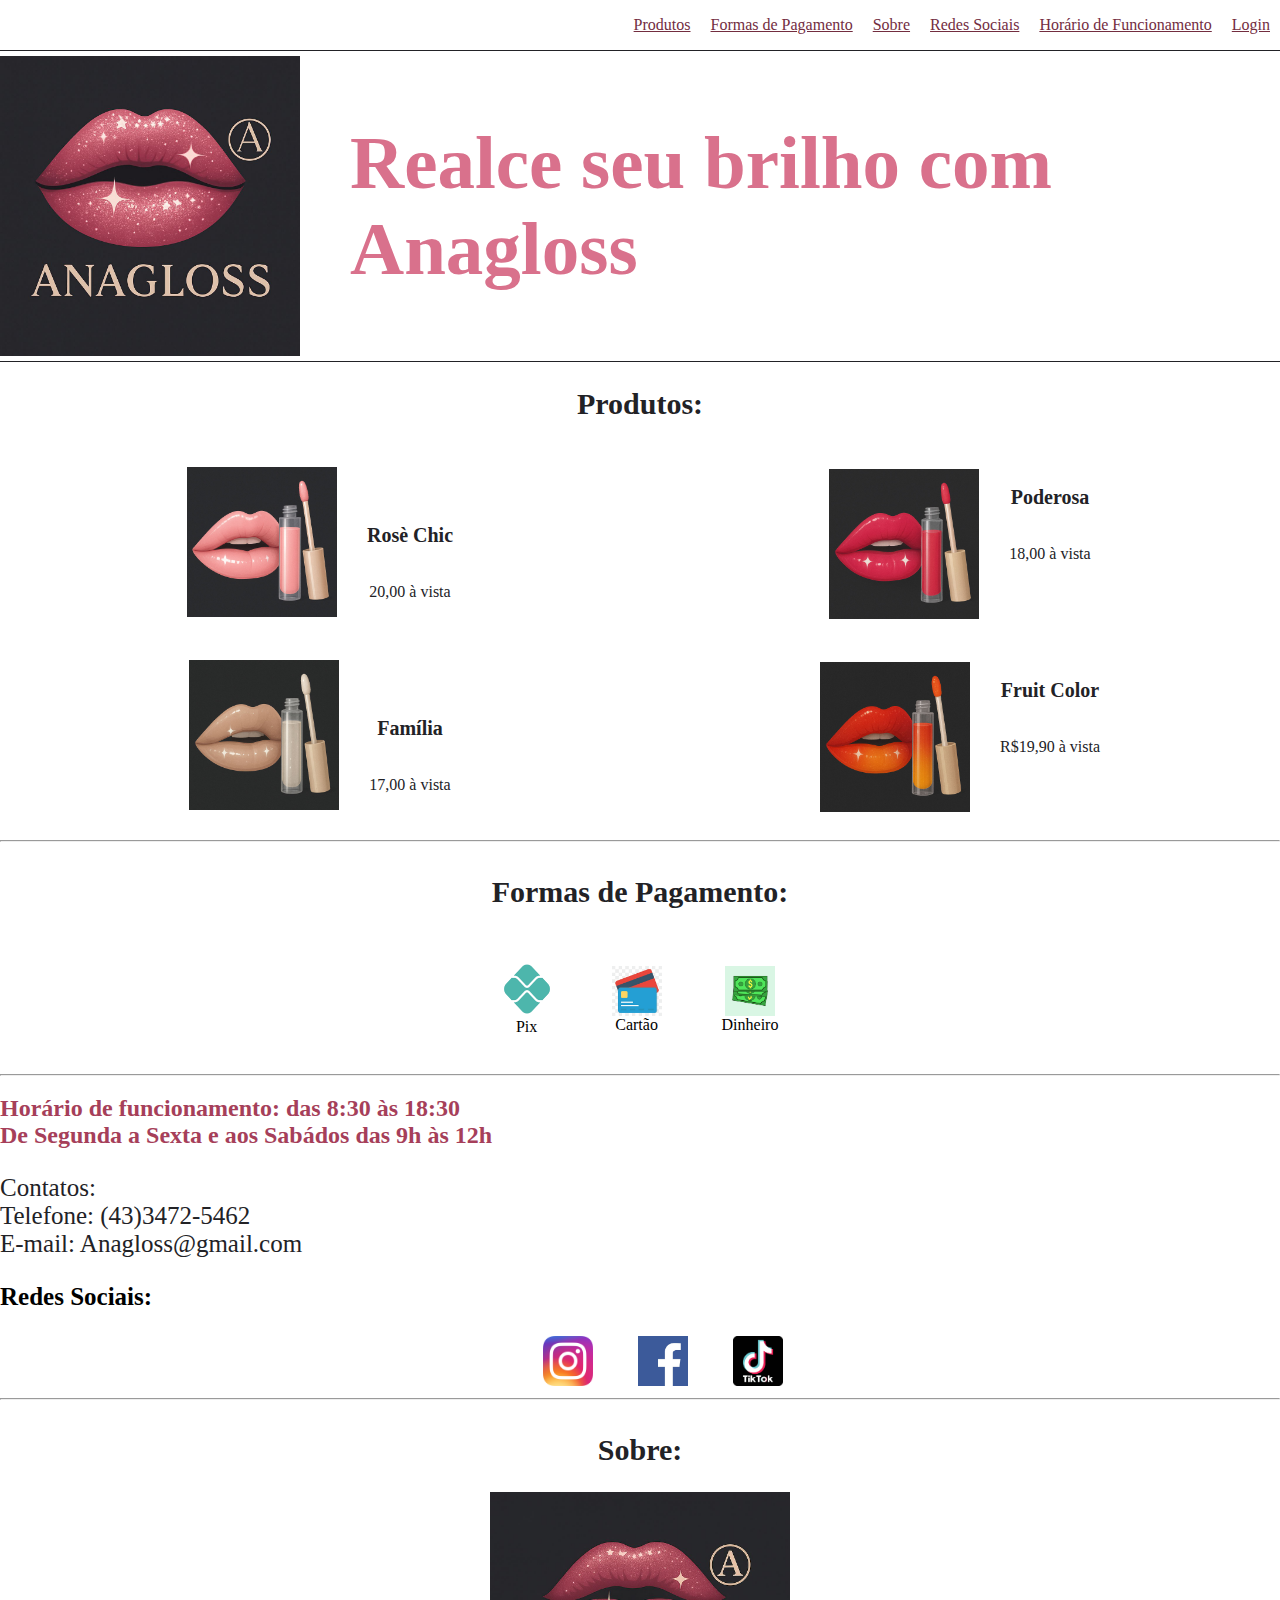
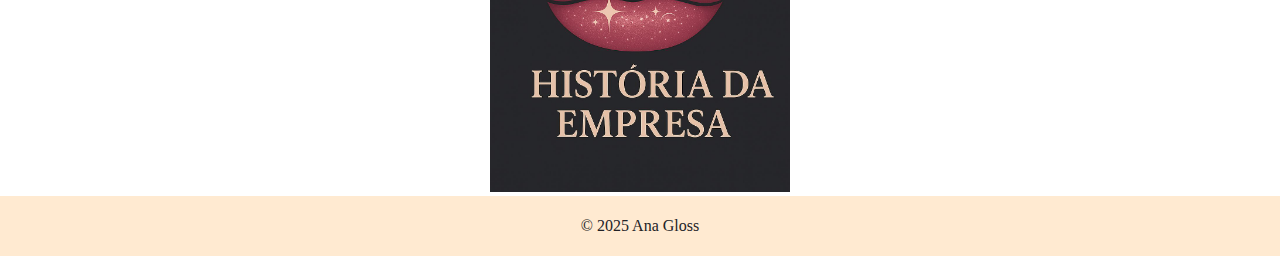
<file: Ana Carolina Sanches 1ºSI/index.html>
<!DOCTYPE html>
<html lang="pt-br">

<head>
    <meta charset="UTF-8">
    <meta name="viewport" content="width=device-width, initial-scale=1.0">
    <title>Ana Gloss</title>
    <link rel="stylesheet" href="estilo.css">
    <link href="file:///C:/Users/anaca/OneDrive/Documentos/pagina-de-login.html"
    

</head>

<body>
    <div class="pai_cabecalho">
        <div id="Menu">
            <a href="#produtos">Produtos</a>
            <a href="#pagamento">Formas de Pagamento</a>
            <a href="#sobre">Sobre</a>
            <a href="#redes"> Redes Sociais </a>
            <a href="#hr_funcionamento"> Horário de Funcionamento </a>
            <a href="login"> Login</a>
        
        </div> <!--Menu-->
        <div class="Inicio">
            <img src="logoempresa.jpeg" id="logo_imagem">
            <div class="titulo_produtos" id="Inicio">
                <h1 id="produtos"> Realce seu brilho com Anagloss </h1>
            </div>
        </div> <!--Inicio-->
    </div> <!--pai_cabecalho-->
    </div>
    <div class="Produtos">
        <div class="titulo">
            <h2>Produtos: </h2>
        </div>
        <div class="produtos_gloss">
            <div class="gloss">
                <div class="img_produto">
                    <img src="gloss pigmentado 1.jpg">
                </div>
                <div class="preco_produto">
                    <h3> Rosè Chic </h3>
                    <p> 20,00 à vista </p>
                </div>
            </div>
            <div class="gloss">
                <div class="img_produto">
                    <img src="gloss pigmentado 2.jpg">
                </div>
                <div class="preco_produto">
                    <h3> Poderosa </h3>
                    <p> 18,00 à vista </p>
                <div class="gloss"></div>   
                    </div>
                </div>
            </div>
        </div>
        <div class="produtos_gloss">

            <div class="gloss">
                <div class="img_produto">
                    <img src="gloss pigmentado 3.jpg" />
                </div>
                <div class="preco_produto">
                    <h3> Família </h3>
                    <p>17,00 à vista </p>
                    
                </div>
            </div>

            <div class="gloss">
                <div class="img_produto">
                    <img src="gloss pigmentado 4.jpg">
                </div>
                <div class="preco_produto">
                    <h3> Fruit Color</h3>
                    <p>R$19,90 à vista </p>
<div class="gloss"> </div>
                </div>
            </div>
        </div>
    </div>
    <hr>

    <div class="Pagamentos ">

        <div class="titulo">
            <h2 id="pagamento"> Formas de Pagamento: </h2>
        </div>
        <div class="itens_pagamentos">
            <div class="item_pagamento">
                Pix
                <a
                    href="00020126330014BR.GOV.BCB.PIX0111126323249395204000053039865802BR5920ANA CAROLINA SANCHES6008IVAIPORA62070503***63041E57">
                    <img src="pix.png" id="img_pix">
                </a>
            </div>
            <div class="item_pagamento"> Cartão
                <img src="cartao.png" id="img_cartao">
            </div>
            <div class="item_pagamento"> Dinheiro
                <img src="dinheiro.avif" id="img_dinheiro">
            </div>
        </div>
    </div> <!--Pagamentos-->
    <hr>
    <div class="Funcionamento_empresa">
        <div id="funcionamento">
            <h2 id="hr_funcionamento"> Horário de funcionamento: das 8:30 às 18:30 <br>
                De Segunda a Sexta e aos Sabádos das 9h às 12h </h2>
            <p> Contatos: 
                <br>
             Telefone: (43)3472-5462 
             <br>
             E-mail: Anagloss@gmail.com </p>
        </div>
    </div>

    <div class="Redes_Sociais">
        <h3 id="redes"> Redes Sociais: </h3>
        <div class="marketing">
            <div class="marketings">
                <a href="https://www.instagram.com/anacarolinasanches5?igsh=ODFwMXc5MGRvZXVj&utm_source=qr">
                    <img src="insta.png" id="img_insta" class="botao">
                </a>
            </div>
            <div class="marketings">
                <a href="https://www.facebook.com/share/16C6HPzsLS/?mibextid=wwXIfr">
                    <img src="facebook.jpeg" id="img_face" class="botao">
                </a>
            </div>
            <div class="marketings">

                <a href="https://www.tiktok.com/@ana.carolina.sanches.0?_t=ZM-8vy73z8Iaff&_r=1">
                    <img src="Tik Tok.webp" id="img_tiktok" class="botao">
                </a>
            </div>
        </div>
    </div> <!--Redes Sociais-->

    <hr>

    <div class="Sobre">
        <div id="sobre" class="titulo">
            <h2> Sobre: </h2>
        </div> <!-- fechamento -->
        <div class="hist_sobre">
            <a
                href=https://www.canva.com/design/DAGmIEcgBx0/reLajOGuweUjKO0CXFJPrw/edit?utm_content=DAGmIEcgBx0&utm_campaign=designshare&utm_medium=link2&utm_source=sharebutton>
                <img src="historia empresa.jpeg" id="logo_historia">
            </a>
        </div>

    </div>
<footer>
        <div class="container">
            <p>&copy; 2025 Ana Gloss </p>
        </div>
    </footer>



</body>

</html>
</file>
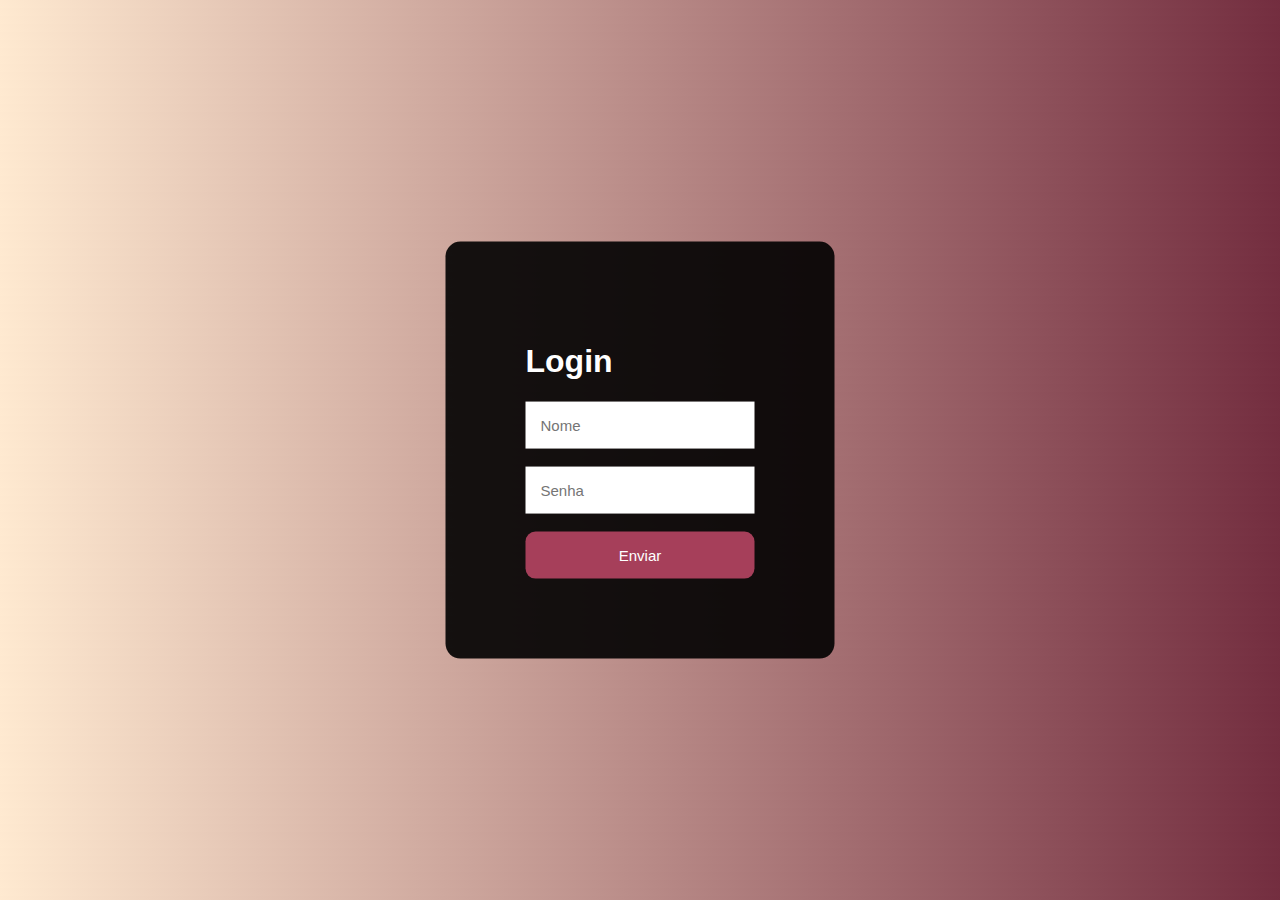
<file: Ana Carolina Sanches 1ºSI/pagina-de-login.html>
<!DOCTYPE html>
<html lang="en">
<head>
    <meta charset="UTF-8">
    <meta name="viewport" content="width=device-width, initial-scale=1.0">
    <title>Tela de login </title>
    <link rel="stylesheet" href="style.css">
</head>
<body>
    <div> 
        <h1> Login </h1>
        <input type="text" placeholder="Nome">
        <br> <br> 
        <input type="password" placeholder="Senha"> 
        <br><br> 
        <button> Enviar </button>
    </div>
</body>
</html>
</file>
<file: Ana Carolina Sanches 1ºSI/estilo.css>
body {
    margin: 0;
}


.logo {
    display: flex;
}

.logo h1 {
    padding-left: 30px;
    text-align: right;
}

#logo_imagem {
    width: 300px;
    height: 300px;

}

h1 {
    font-size: 75px;
    color: #D9718C;
    display: flex;
    justify-content: center;
    font-family: 'Times New Roman', Times, serif;

}

#img_pix {
    width: 50px;
    height: 50px;

}

#img_cartao {
    width: 50px;
    height: 50px;

}

#img_dinheiro {
    width: 50px;
    height: 50px;
}

.redes {
    width: 50px;
    height: 50px;
    display: flex;

}


.botao {
    height: 50px;
}

#Menu {
    width: 100%;
    height: 50px;
    border-bottom: 1px solid #222226;
    display: flex;
    align-items: center;
    justify-content: flex-end;
    list-style: none;
    font-size:16px; font-family: Cambria, Cochin, Georgia, Times, 'Times New Roman', serif;
}

#Menu a {
    padding: 10px;
    color: #732D3F; 
}

.Inicio {
    width: 100%;
    display: flex;
    align-items: center;
    justify-content: flex-start;
    border-bottom: 1px solid #222226;
    padding: 5px;
}

.Produtos {
    display: flex;
    flex-direction: column;

}

.Pagamento {
    display: flex;
    flex-direction: column;
    align-items: start;
}

.Pagamentos {
    display: flex;
    flex-direction: column;
    align-items: center;
    justify-content: center;

}

.Redes {
    align-items: center;

}

.pai_cabecalho {
    display: flex;
    flex-direction: column;
    align-items: center;
    justify-content: center;
}

.titulo {
    font-size: 20px;
    font-family: 'Times New Roman', Times, serif;
    display: flex;
    align-items: center;
    justify-content: center;
    color: #222226;
}



.img_produto img {
    width: 150px;
    height: 150px;
}

.item_pagamento {
    display: flex;
    align-items: center;
    justify-content: center;
    flex-direction: column-reverse;
}

.itens_pagamentos {
    display: flex;
}
.itens_pagamentos div {
    padding: 30px;
}

.img_produto {
    display: flex;
    align-items: center;
    justify-content: end;
    flex-direction: column;
}

.preco_produto {
    display: flex;
    align-items: center;
    justify-content: end;
    flex-direction: column;
    padding-left: 30px;
    font-family: 'Times New Roman', Times, serif;
    color: #222226;
} 

.preco_produto h3 { 
    font-size: 20px;
    font-family: Cambria, Cochin, Georgia, Times, 'Times New Roman', serif;

}

.produtos_gloss { 
    display: flex;
    align-items: center;
    justify-content: center;
}
.gloss {
    padding: 20px;
    display: flex;
     width: 50%;
     align-items: end;
     justify-content: center;
}

#logo_historia {
    width: 300px;
    height: 300px;
}
.hist_sobre {
    display: flex;
    justify-content: center;
    align-items: center;    
}

.marketing {
    display: flex;
    justify-content: center;
    align-items: center;
}
.marketings { 
    padding-left: 45px;
}

.titulo_produtos { 
    padding-left: 50px;
}
.Funcionamento_empresa {
    color:#A63F5A;
}
footer {
    background-color: #FFEAD1;
    color: #222226;
    text-align: center;
    padding: 5px 0;
    font-size: 16px;
}
#funcionamento { 
    font-size:16px;
font-family: Cambria, Cochin, Georgia, Times, 'Times New Roman', serif
}
.Funcionamento_empresa p {
    color: #222226;
    font-size: 25px;
    line-height:normal
}
#redes  {
    font-size: 25px;
}
</file>
<file: Ana Carolina Sanches 1ºSI/style.css>
body  {
            font-family: Arial, Helvetica, sans-serif;
            background-image: linear-gradient(45deg, #ffead1, #732d3f );

        }
   
    div {
        background-color: rgba(0,0,0,0.9);
        position: absolute;
        top: 50%;
        left: 50%;
        transform: translate(-50%,-50%);
        padding: 80px;
        border-radius: 15px;
        color: white; 
    }
    input { 
        padding: 15px;
        border: none;
        outline: none;
        font-size: 15px;  
    }
    button { 
        background-color: #a63f5a;
        border: none;
        padding: 15px;
        width: 100%;
        border-radius: 10px; 
        color:white; 
        font-size: 15px;
        cursor: pointer;
    }
    button:hover { 
 background-color: #d9718c
    }
</file>
